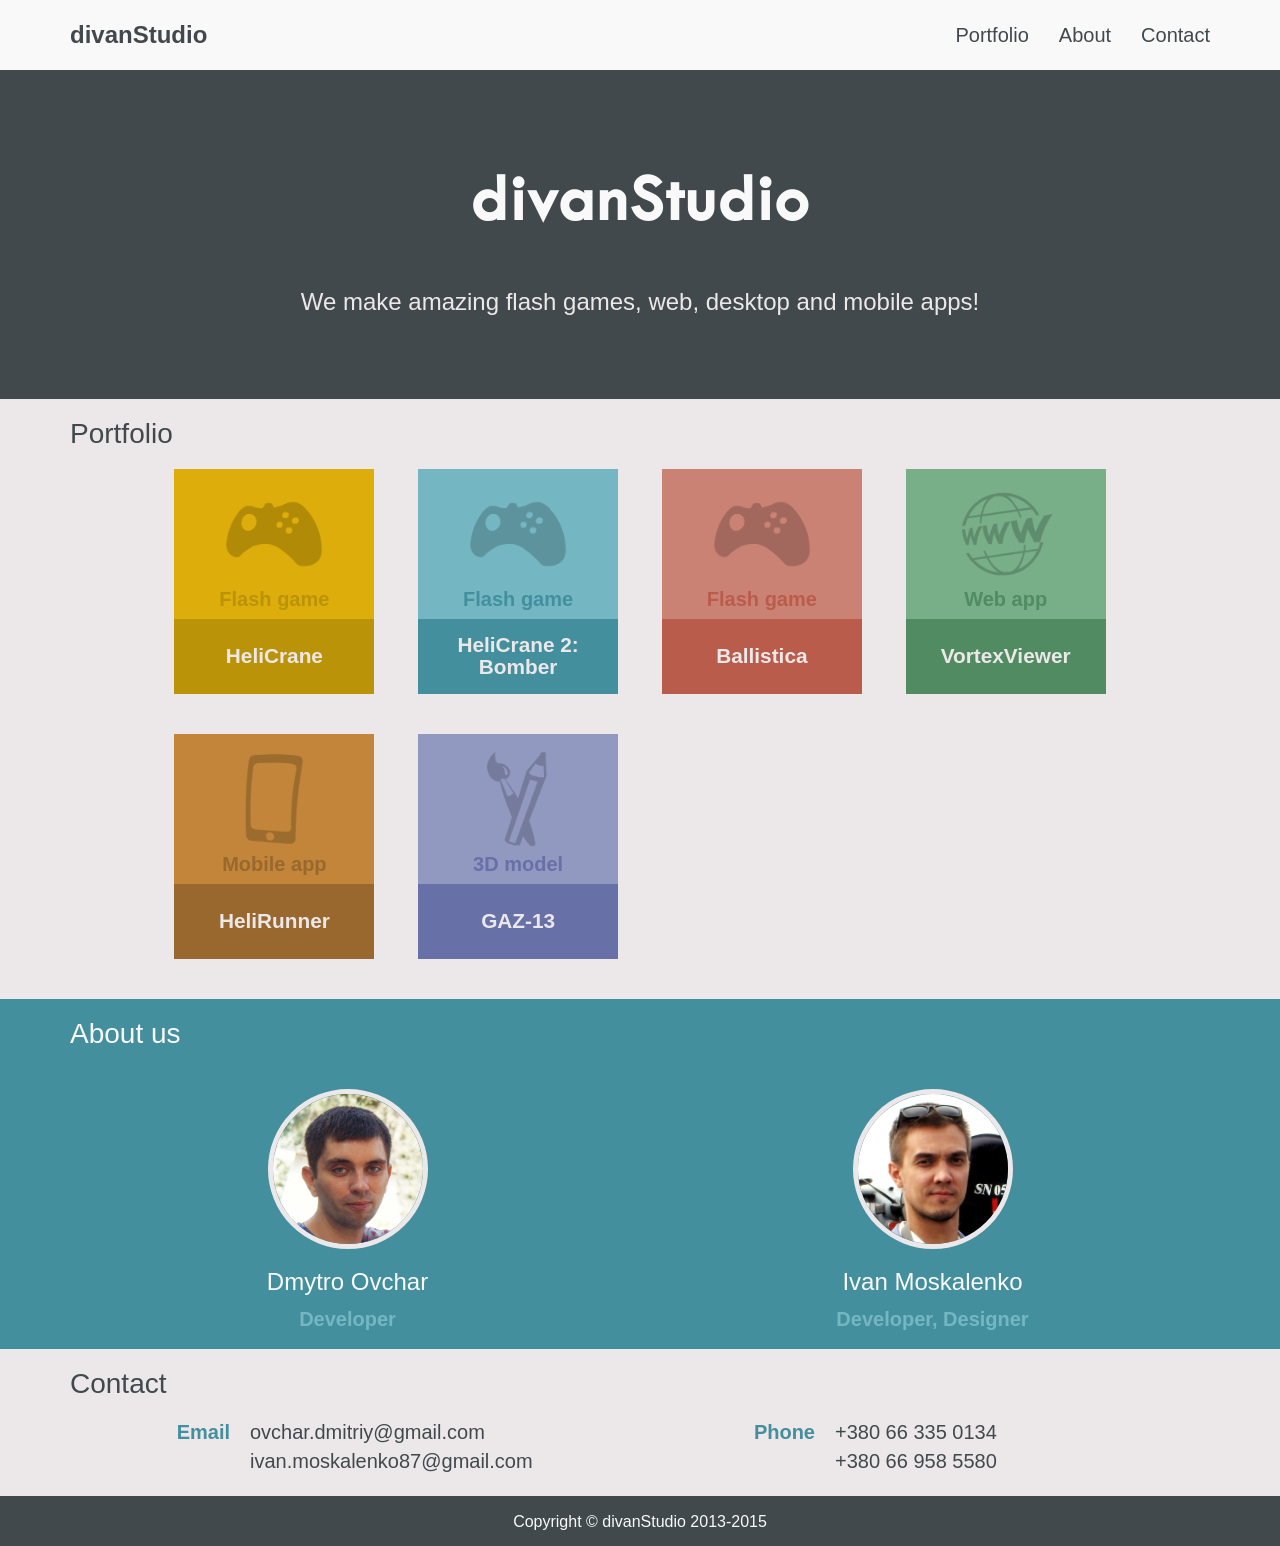
<file: index.html>
<!doctype html> <html ng-app="yoPortfolio"> <head> <meta charset="utf-8"> <title ng-bind="pageTitle"></title> <meta name="description" content="Simple portfolio"> <meta name="author" content="Dmytro Ovchar"> <meta name="viewport" content="width=device-width"> <!-- Place favicon.ico and apple-touch-icon.png in the root directory --> <link rel="stylesheet" href="styles/vendor.css"> <link rel="stylesheet" href="styles/main.css"> </head> <body> <!--[if lte IE 8]>
<p class="browsehappy">You are using an <strong>outdated</strong> browser. Please <a href="http://browsehappy.com/">upgrade your browser</a> to improve your experience.</p>
<![endif]--> <div class="ui-view"></div> <!-- Footer --> <div ng-include="'views/footer.html'"></div> <!-- Google Analytics: change UA-XXXXX-X to be your site's ID 
<script>
!function(A,n,g,u,l,a,r){A.GoogleAnalyticsObject=l,A[l]=A[l]||function(){
(A[l].q=A[l].q||[]).push(arguments)},A[l].l=+new Date,a=n.createElement(g),
r=n.getElementsByTagName(g)[0],a.src=u,r.parentNode.insertBefore(a,r)
}(window,document,'script','https://www.google-analytics.com/analytics.js','ga');

ga('create', 'UA-XXXXX-X');
ga('send', 'pageview');
</script> --> <script src="scripts/vendor.js"></script> <script src="scripts/scripts.js"></script> </body> </html>
</file>
<file: styles/main.css>
@font-face{font-family:Flaticon;font-style:normal;font-weight:400;src:url(/fonts/flaticon.eot);src:url(/fonts/flaticon.eot#iefix) format("embedded-opentype"),url(/fonts/flaticon.woff) format("woff"),url(/fonts/flaticon.ttf) format("truetype"),url(/fonts/flaticon.svg) format("svg")}@font-face{font-family:"Tw Cen MT";font-style:normal;font-weight:400;src:url(/fonts/twcenmt/twcenmt.eot);src:url(/fonts/twcenmt/twcenmt.woff) format("woff"),url(/fonts/twcenmt/twcenmt.ttf) format("truetype")}html{position:relative;min-height:100%}body{margin-bottom:50px;background:#ece8e9}@media (min-width:768px){body{font-size:1pc}}.page-header{margin:0;border-bottom:none}.page-header h1{font-size:1.5em}.navbar.navbar-default{height:50px;color:#41494c;background:#f9f9f9;border:none}@media (min-width:768px){.page-header h1{font-size:1.75em}.navbar.navbar-default{height:70px}.navbar.navbar-default>.container{padding-top:10px}}.navbar.navbar-default .navbar-brand{font-size:1.5em;font-weight:700;color:#41494c;-webkit-transition:all .25s ease-in-out;-o-transition:all .25s ease-in-out;transition:all .25s ease-in-out}.navbar.navbar-default .navbar-brand:hover{color:#448f9d}@media (max-width:767px){.navbar.navbar-default .navbar-brand{font-size:1.25em}}.navbar.navbar-default .collapse.in,.navbar.navbar-default .collapsing{background:#f9f9f9}.navbar.navbar-default .navbar-nav li a{font-size:1.25em;color:#41494c;-webkit-transition:all .25s ease-in-out;-o-transition:all .25s ease-in-out;transition:all .25s ease-in-out}.navbar.navbar-default .navbar-nav li a:hover{color:#448f9d}header{padding-top:10px;padding-bottom:10px;margin-top:50px;color:#f9f9f9;background:#41494c}header .header-title{font-family:"Tw Cen MT";font-size:2.5em;font-weight:600;letter-spacing:.03em}@media (min-width:768px){header{padding-top:70px;padding-bottom:70px;margin-top:70px}header .header-title{margin-bottom:50px;font-size:4.25em}}header .header-desc{font-size:1.25em;color:#ece8e9}header.person-header .person-img{width:250px;height:250px;border:8px solid #ece8e9}@media (min-width:768px){header .header-desc{font-size:1.5em}header.project-header{padding-top:0;padding-bottom:0;margin-top:70px}}header.project-header .header-title{font-size:2.25em;font-weight:600}@media (min-width:768px){header.project-header .header-title{margin-bottom:30px;font-size:3em}}.lazy-load{background:url(/images/loading.gif) center center no-repeat}#portfolio{color:#41494c;background:#ece8e9}#portfolio .portfolio-item-container{margin-bottom:20px;text-align:center}@media (min-width:768px){#portfolio .portfolio-item-container{margin-bottom:45px}}@media (min-width:992px){#portfolio .portfolio-item-container{margin-bottom:40px}}#portfolio .portfolio-item-container .portfolio-item{display:block;width:200px;margin-right:auto;margin-left:auto;background:#ece8e9}#portfolio .portfolio-item-container .portfolio-item,#portfolio .portfolio-item-container .portfolio-item:focus,#portfolio .portfolio-item-container .portfolio-item:hover{color:inherit;text-decoration:none}#portfolio .portfolio-item-container .portfolio-item .portfolio-item-header{position:relative;height:150px;padding-top:15px;-webkit-transition:all .25s ease-in-out;-o-transition:all .25s ease-in-out;transition:all .25s ease-in-out}#portfolio .portfolio-item-container .portfolio-item .portfolio-item-header .portfolio-item-icon{width:75pt;height:75pt;margin-right:auto;margin-left:auto}#portfolio .portfolio-item-container .portfolio-item .portfolio-item-header .portfolio-item-type{position:absolute;bottom:0;width:100%;margin-bottom:5px;font-size:1.25em;font-weight:600}#portfolio .portfolio-item-container .portfolio-item .portfolio-item-content{display:table-cell;width:200px;height:75px;overflow:hidden;color:#ece8e9;text-align:center;vertical-align:middle;-webkit-transition:all .25s ease-in-out;-o-transition:all .25s ease-in-out;transition:all .25s ease-in-out}#about .about-item,#about .about-item .about-item-caption{-webkit-transition:all .25s ease-in-out;-o-transition:all .25s ease-in-out}#portfolio .portfolio-item-container .portfolio-item .portfolio-item-content h3{margin-top:0;margin-bottom:0;font-size:1.3em;font-weight:600}#portfolio .portfolio-item-container:nth-child(6n+1) .portfolio-item-header{color:#bb9309;background:#ddad0b}#portfolio .portfolio-item-container:nth-child(6n+1) .portfolio-item-content{background:#bb9309}#portfolio .portfolio-item-container:nth-child(6n+1) .portfolio-item-content p{color:#ddad0b}#portfolio .portfolio-item-container:nth-child(6n+1) .portfolio-item:hover .portfolio-item-header{color:#997907;background:#bb9309}#portfolio .portfolio-item-container:nth-child(6n+1) .portfolio-item:hover .portfolio-item-content{background:#997907}#portfolio .portfolio-item-container:nth-child(6n+2) .portfolio-item-header{color:#448f9d;background:#74b7c2}#portfolio .portfolio-item-container:nth-child(6n+2) .portfolio-item-content{background:#448f9d}#portfolio .portfolio-item-container:nth-child(6n+2) .portfolio-item-content p{color:#74b7c2}#portfolio .portfolio-item-container:nth-child(6n+2) .portfolio-item:hover .portfolio-item-header{color:#146778;background:#448f9d}#portfolio .portfolio-item-container:nth-child(6n+2) .portfolio-item:hover .portfolio-item-content{background:#146778}#portfolio .portfolio-item-container:nth-child(6n+3) .portfolio-item-header{color:#ba5c4b;background:#ca8275}#portfolio .portfolio-item-container:nth-child(6n+3) .portfolio-item-content{background:#ba5c4b}#portfolio .portfolio-item-container:nth-child(6n+3) .portfolio-item-content p{color:#ca8275}#portfolio .portfolio-item-container:nth-child(6n+3) .portfolio-item:hover .portfolio-item-header{color:#aa3621;background:#ba5c4b}#portfolio .portfolio-item-container:nth-child(6n+3) .portfolio-item:hover .portfolio-item-content{background:#aa3621}#portfolio .portfolio-item-container:nth-child(6n+4) .portfolio-item-header{color:#518b62;background:#78af89}#portfolio .portfolio-item-container:nth-child(6n+4) .portfolio-item-content{background:#518b62}#portfolio .portfolio-item-container:nth-child(6n+4) .portfolio-item-content p{color:#78af89}#portfolio .portfolio-item-container:nth-child(6n+4) .portfolio-item:hover .portfolio-item-header{color:#2a673b;background:#518b62}#portfolio .portfolio-item-container:nth-child(6n+4) .portfolio-item:hover .portfolio-item-content{background:#2a673b}#portfolio .portfolio-item-container:nth-child(6n+5) .portfolio-item-header{color:#98682e;background:#c2853a}#portfolio .portfolio-item-container:nth-child(6n+5) .portfolio-item-content{background:#98682e}#portfolio .portfolio-item-container:nth-child(6n+5) .portfolio-item-content p{color:#c2853a}#portfolio .portfolio-item-container:nth-child(6n+5) .portfolio-item:hover .portfolio-item-header{color:#6e4b22;background:#98682e}#portfolio .portfolio-item-container:nth-child(6n+5) .portfolio-item:hover .portfolio-item-content{background:#6e4b22}#portfolio .portfolio-item-container:nth-child(6n+6) .portfolio-item-header{color:#6770a7;background:#9299c0}#portfolio .portfolio-item-container:nth-child(6n+6) .portfolio-item-content{background:#6770a7}#portfolio .portfolio-item-container:nth-child(6n+6) .portfolio-item-content p{color:#9299c0}#portfolio .portfolio-item-container:nth-child(6n+6) .portfolio-item:hover .portfolio-item-header{color:#3c478e;background:#6770a7}#portfolio .portfolio-item-container:nth-child(6n+6) .portfolio-item:hover .portfolio-item-content{background:#3c478e}#about{color:#f9f9f9;background:#448f9d}#about .about-item{max-width:300px;padding:20px 5px 5px;margin-right:auto;margin-left:auto;cursor:pointer;transition:all .25s ease-in-out}#about .about-item,#about .about-item:focus,#about .about-item:hover{display:block;color:inherit;text-decoration:none}#about .about-item .about-item-caption{font-size:1.5em;transition:all .25s ease-in-out}#about .about-item .about-item-desc{font-size:1.25em;font-weight:600;color:#74b7c2;-webkit-transition:all .25s ease-in-out;-o-transition:all .25s ease-in-out;transition:all .25s ease-in-out}#about .about-item .about-item-img{width:10pc;height:10pc;border:5px solid #ece8e9}#about .about-item:hover{background:#ece8e9}#about .about-item:hover .about-item-caption{font-weight:600;color:#41494c}#about .about-item:hover .about-item-desc{color:#448f9d}#skills{color:#f9f9f9;background:#448f9d}#skills .skill-item{color:inherit;background:inherit}#skills .skill-item .skill-item-caption{font-size:1.25em;font-weight:400;line-height:1.75em;color:#f9f9f9}#skills .skill-item .skill-item-desc{font-size:1.25em;line-height:1.75em;color:#74b7c2}@media (min-width:768px){#skills .skill-item .skill-item-caption{width:200px}#skills .skill-item .skill-item-desc{margin-left:220px}#description dt{width:200px}}#contact{color:#41494c;background:#ece8e9}#contact .contact-name{font-size:1.25em;color:#448f9d}#promo,footer{color:#f9f9f9}#contact .contact-item{font-size:1.25em}footer{position:absolute;bottom:0;width:100%;height:50px;font-size:1em;background:#41494c}footer .container{margin-top:15px}.icon-game{background-image:url(/images/icons/game.png);-webkit-background-size:contain;background-size:contain}.icon-mobile,.icon-web{-webkit-background-size:contain}.icon-web{background-image:url(/images/icons/web.png);background-size:contain}.icon-mobile{background-image:url(/images/icons/mobile.png);background-size:contain}.icon-design{background-image:url(/images/icons/design.png);-webkit-background-size:contain;background-size:contain}#images{background:#41494c}#images .carousel{max-width:550px;height:auto;margin:auto}@media (min-width:1200px){#images .carousel{max-width:580px}}#images .carousel-control.left,#images .carousel-control.right{cursor:pointer;background:0 0}#description{color:#41494c;background:#ece8e9}#description li,#description p{font-size:1.25em}#description a{color:#448f9d}#description dt{font-size:1.25em;font-weight:600;line-height:1.75em}#description dd{font-size:1.25em;line-height:1.75em}@media (min-width:768px){#description dd{margin-left:220px}}#promo{background:#448f9d}#promo .video{margin-top:10px;margin-bottom:10px}@media (min-width:992px){.row-md-height{display:table;width:100%;height:100%;table-layout:fixed}.col-md-height{display:table-cell;float:none;height:100%}.col-md-top{vertical-align:top}.col-md-middle{vertical-align:middle}.col-md-bottom{vertical-align:bottom}}
</file>
